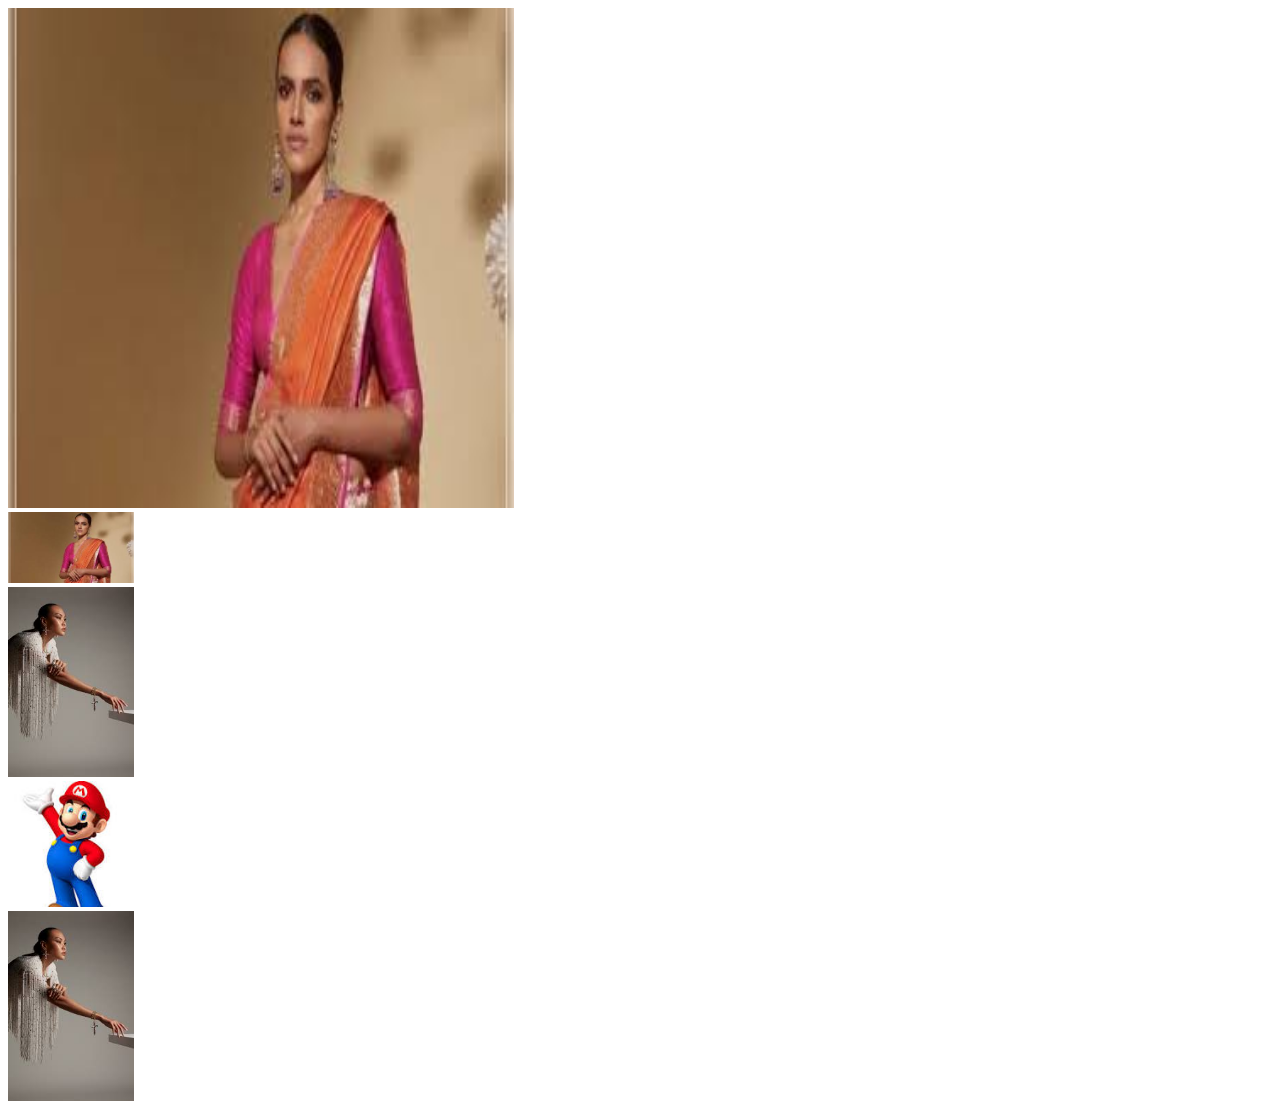
<file: choice.html/index.html>
<!DOCTYPE html>
<html lang="en">
<head>
    <meta charset="UTF-8">
    <meta name="viewport" content="width=device-width, initial-scale=1.0">
    <title>Document</title>
</head>
<body>
    <div class="single-pro-image">
        <img src="f1.png" width="40%" height="500px" id="MainImg" alt="" />
        <div class="small-img-group">
          <div class="smail-img-col">
            <img src="f1.png" width="10%" class="smail-img" alt="" />
          </div>
    
          <div class="smail-img-col">
            <img src="f3.png" width="10%" class="smail-img" alt="" />
          </div>
    
          <div class="smail-img-col">
            <img src="download.jpg" width="10%" class="smail-img" alt="" />
          </div>
    
          <div class="smail-img-col">
            <img src="f3.png" width="10%" class="smail-img" alt="" />
          </div>
        </div>

        <script>
            var MainImg = document.getElementById("MainImg")
            var smallimg = document.getElementsByClassName("smail-img")
        
            smallimg[0].onclick = function(){
              MainImg.src = smallimg[0].src;
            }
            smallimg[1].onclick = function(){
              MainImg.src = smallimg[1].src;
            }
            smallimg[2].onclick = function(){
              MainImg.src = smallimg[2].src;
            }
            smallimg[3].onclick = function(){
              MainImg.src = smallimg[3].src;
            }
          </script>
</body>
</html>
</file>
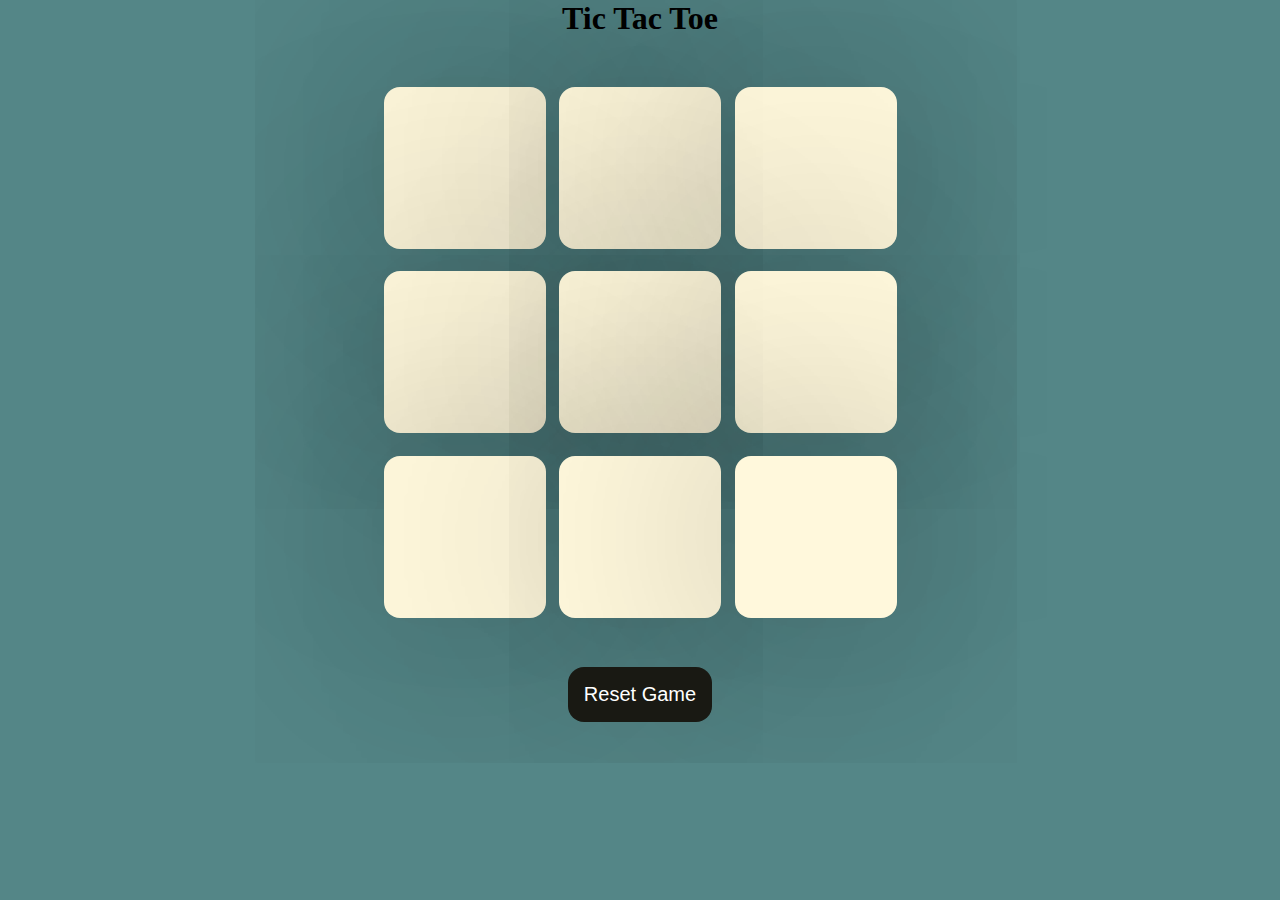
<file: game.html>
<!DOCTYPE html>
<html lang="en">
  <head>
    <meta charset="UTF-8" />
    <meta name="viewport" content="width=device-width, initial-scale=1.0" />
    <title>Tic-Tac-Toe Game</title>
    <link rel="stylesheet" href="game.css" />
  </head>
  <body>
    <div class="msg-container hide">
      <p id="msg">Winner</p>
      <button id="new-btn">New Game</button>
    </div>
    <main>
      <h1>Tic Tac Toe</h1>
      <div class="container">
        <div class="game">
          <button class="box"></button>
          <button class="box"></button>
          <button class="box"></button>
          <button class="box"></button>
          <button class="box"></button>
          <button class="box"></button>
          <button class="box"></button>
          <button class="box"></button>
          <button class="box"></button>
        </div>
      </div>
      <button id="reset-btn">Reset Game</button>
    </main>
    <script src="game.js"></script>
  </body>
</html>
</file>
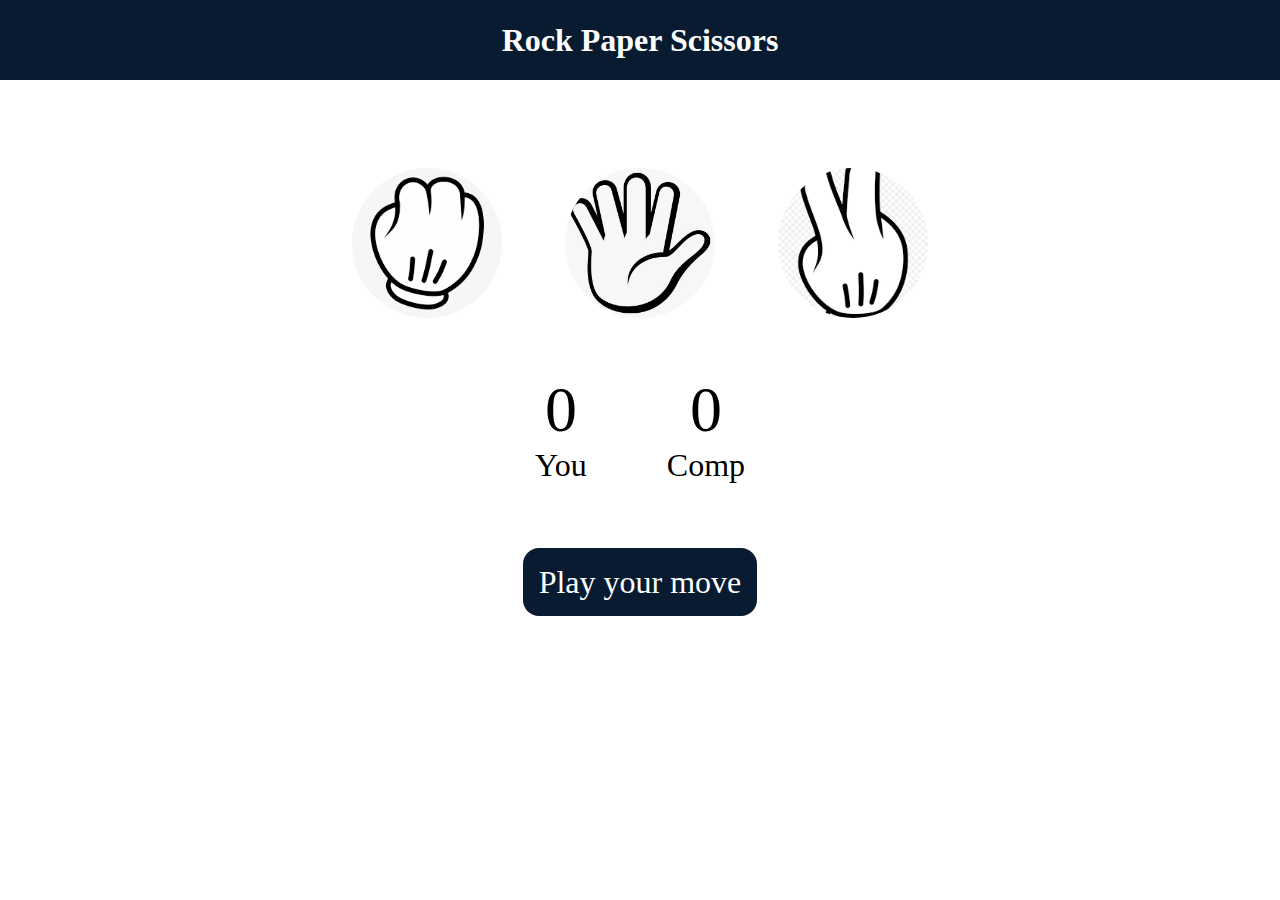
<file: index01.html>
<!DOCTYPE html>
<html lang="en">
  <head>
    <meta charset="UTF-8" />
    <meta name="viewport" content="width=device-width, initial-scale=1.0" />
    <title>Rock Paper Scissors Game</title>
    <link rel="stylesheet" href="style01.css" />
  </head>
  <body>
    <h1>Rock Paper Scissors</h1>
    <div class="choices">
      <div class="choice" id="rock">
        <img src="./images.png" />
      </div>
      <div class="choice" id="paper">
        <img src="./paper.jpeg" />
      </div>
      <div class="choice" id="scissors">
        <img src="./images (1).png" />
      </div>
    </div>

    <div class="score-board">
      <div class="score">
        <p id="user-score">0</p>
        <p>You</p>
      </div>
      <div class="score">
        <p id="comp-score">0</p>
        <p>Comp</p>
      </div>
    </div>

    <div class="msg-container">
      <p id="msg">Play your move</p>
    </div>
    <script src="index01.js"></script>
  </body>
</html>
</file>
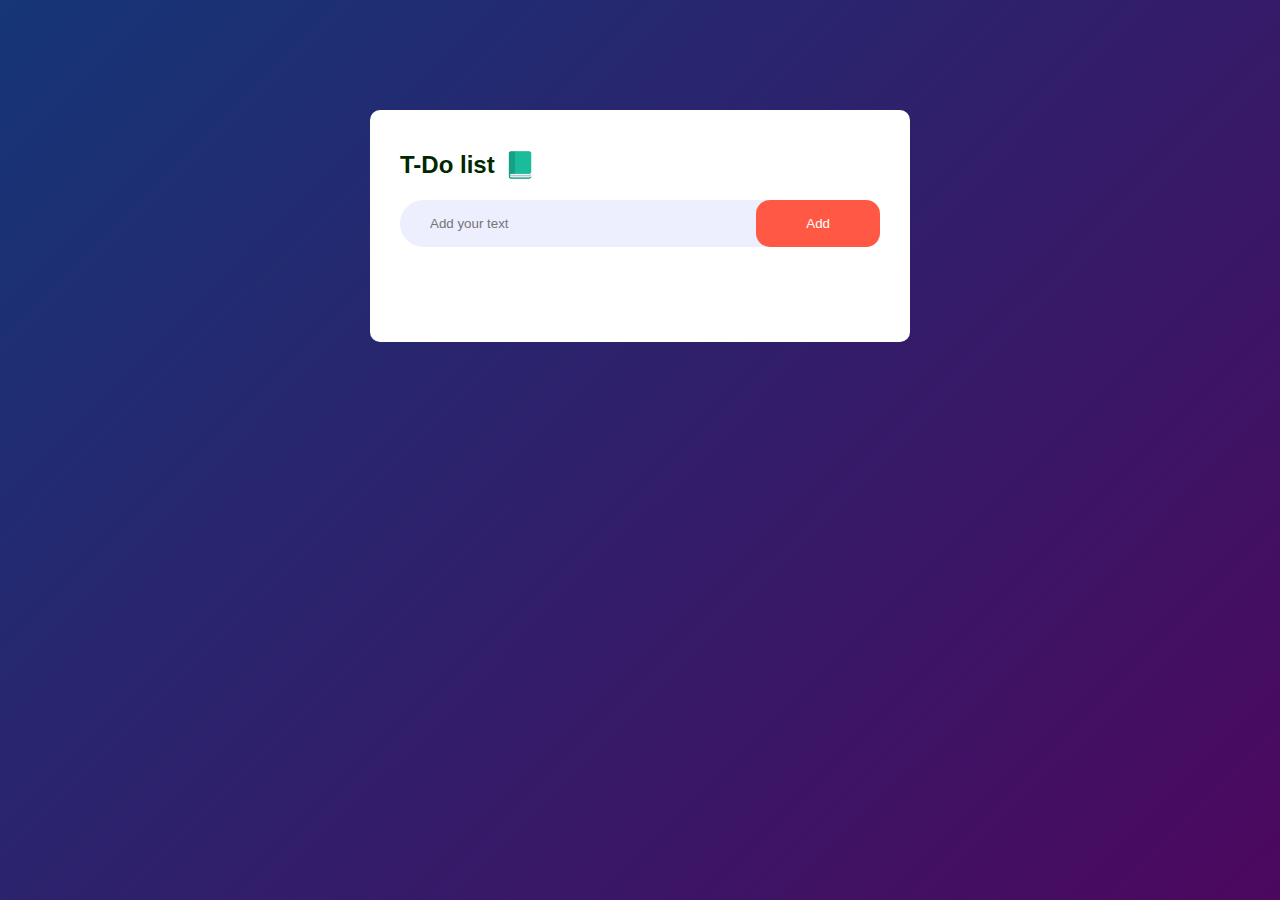
<file: todo.html>
<!DOCTYPE html>
<html lang="en">
<head>
    <meta charset="UTF-8">
    <meta name="viewport" content="width=device-width, initial-scale=1.0">
    <title>Document</title>
    <link rel="stylesheet" href="todo-style.css">
</head>
<body>
    <div class="container">
        <div class="todo-app">
            <h2>T-Do list <img src="boock.png"  alt=""></h2>
            <div class="row">
                <input type="text" id="input-box" placeholder="Add your text">
                <button onclick="AddTask()">Add</button>
            </div>
            <ul id="list-container">
                <!-- <li class="checked">Task 1</li>
                <li>Task 2</li>
                <li>Task 3</li> -->
            </ul>
        </div>
    </div>
    <script>
        const inputBox = document.getElementById("input-box")
        const listContainer = document.getElementById("list-container")

        function AddTask(){
            if(inputBox.value === ''){
                alert("you must write somethingi")
            } else{
                let li = document.createElement("li");
                li.innerHTML = inputBox.value;
                listContainer.appendChild(li);
                let span = document.createElement("span")
                span.innerHTML = "\u00d7";
                li.appendChild(span);
            }
            inputBox.value = "";
            saveData();
        }

        listContainer.addEventListener("click",function(e){
            if(e.target.tagName === "LI"){
                e.target.classList.toggle("checked");
                saveData();
            }
            else if(e.target.tagName === "SPAN"){
                e.target.parentElement.remove();
                saveData();


            }
        }, false);

        function saveData(){
            localStorage.setItem("data", list-container.innerHTML);
        }
        function showTask(){
            listContainer.innerHTML = localStorage.getItem("data");
        }
        showTask();
        
    </script>
</body>
</html>
</file>
<file: game.css>
*{
    margin: 0;
    padding: 0;

}
body{
    background-color: #548687;
    text-align: center;
  
}
.container{
    height: 70vh;
    display: flex;
    justify-content: center;
    align-items: center;
}
.game{
    height:60vmin ;
    width: 60vmin;
    display: flex;
    flex-wrap: wrap;
    justify-content: center;
    align-items: center;
    gap: 1.5vmin;
}
.box{
    height: 18vmin;
    width: 18vmin;
    border-radius: 1rem;
    border: none;
    box-shadow: 0 0 16rem rgba(0,0,0,0.4);
    font-size: 8vmin;
    color: #b0413e;
    background-color: cornsilk;
}
#reset-btn{
    padding: 1rem;
    font-size: 1.25rem;
    background-color: #191913;
    color: white;
    border-radius: 1rem;
    border: none;
}
#new-btn{
    padding: 1rem;
    font-size: 1.25rem;
    background-color: #191913;
    color: white;
    border-radius: 1rem;
    border: none;
}
#msg{
    color: white;
    font-size: 8vmin;
}
.msg-container{
    height: 30vmin;
}
.hide{
    display: none;
}
</file>
<file: style01.css>
* {
    margin: 0;
    padding: 0;
    text-align: center;
  }
  
  h1 {
    background-color: #081b31;
    color: #fff;
    height: 5rem;
    line-height: 5rem;
  }
  
  .choice {
    height: 165px;
    width: 165px;
    border-radius: 50%;
    display: flex;
    justify-content: center;
    align-items: center;
  }
  
  .choice:hover {
    cursor: pointer;
    background-color: #081b31;
  }
  
  img {
    height: 150px;
    width: 150px;
    object-fit: cover;
    border-radius: 50%;
  }
  
  .choices {
    display: flex;
    justify-content: center;
    align-items: center;
    gap: 3rem;
    margin-top: 5rem;
  }
  
  .score-board {
    display: flex;
    justify-content: center;
    align-items: center;
    font-size: 2rem;
    margin-top: 3rem;
    gap: 5rem;
  }
  
  #user-score,
  #comp-score {
    font-size: 4rem;
  }
  
  .msg-container {
    margin-top: 5rem;
  }
  
  #msg {
    background-color: #081b31;
    color: #fff;
    font-size: 2rem;
    display: inline;
    padding: 1rem;
    border-radius: 1rem;
  }
</file>
<file: todo-style.css>
*{
    margin: 0;
    padding: 0;
    font-family: 'Poppins', sans-serif;
    box-sizing: border-box;
}
.container{
    width: 100%;
    height: 100vh;
    background: linear-gradient(135deg, #153677, #4c085f);
    padding: 10px;
}
.todo-app{
    width: 100%;
    max-width: 540px;
    background: #fff;
    margin: 100px auto 20px;
    padding: 40px 30px 70px;
    border-radius: 10px;
}
.todo-app h2{
    color: #002700;
    display: flex;
    align-items: center;
    margin-bottom: 20px;
}
.todo-app h2 img{
    width: 30px;
    margin-left: 10px;
}
.row{
    display: flex;
    align-items: center;
    justify-content: space-between;
    background: #edeefe;
    border-radius: 30px;
    padding-left: 20px;
    margin-bottom: 25px;
}
input{
    float: 1;border: none;
    outline: none;
    background-color: transparent;
    padding: 10px;
    font-weight: 14px;
}
button{
    border: none;
    outline: none;
    padding: 16px 50px;
    background: #ff5945;
    color: #fff;
    cursor: pointer;
    border-radius: 14px;

}
ul li{
    list-style: none;
    position: relative;
    font-size: 17pxp;
    padding: 12px 8px 12px 50px;
    cursor: pointer;
    /* user-select: none; */
}
ul li::before{
    content: "";
    position: absolute;
    height: 28px;
    width: 28px;
    border-radius: 50%;
    background-image: url(uncheked.png);
    background-size: cover;
    background-position: center;
    top: 12px;
    left: 8px;
}
ul li .checked{
    color: #555;
    text-decoration: line-through;
}
ul li.checked::before{
    background-image: url(checkde.png);
    background-size: cover;

}
ul li span{
    position: absolute;
    right: 0;
    top: 5px;
    width: 40px;
    height: 40px;
    font-size: 22px;
    color: #555;
    line-height: 40px;
    text-align: center;
    border-radius: 50%;
}
ul li span:hover{
    background: #edeefe;
}
</file>
